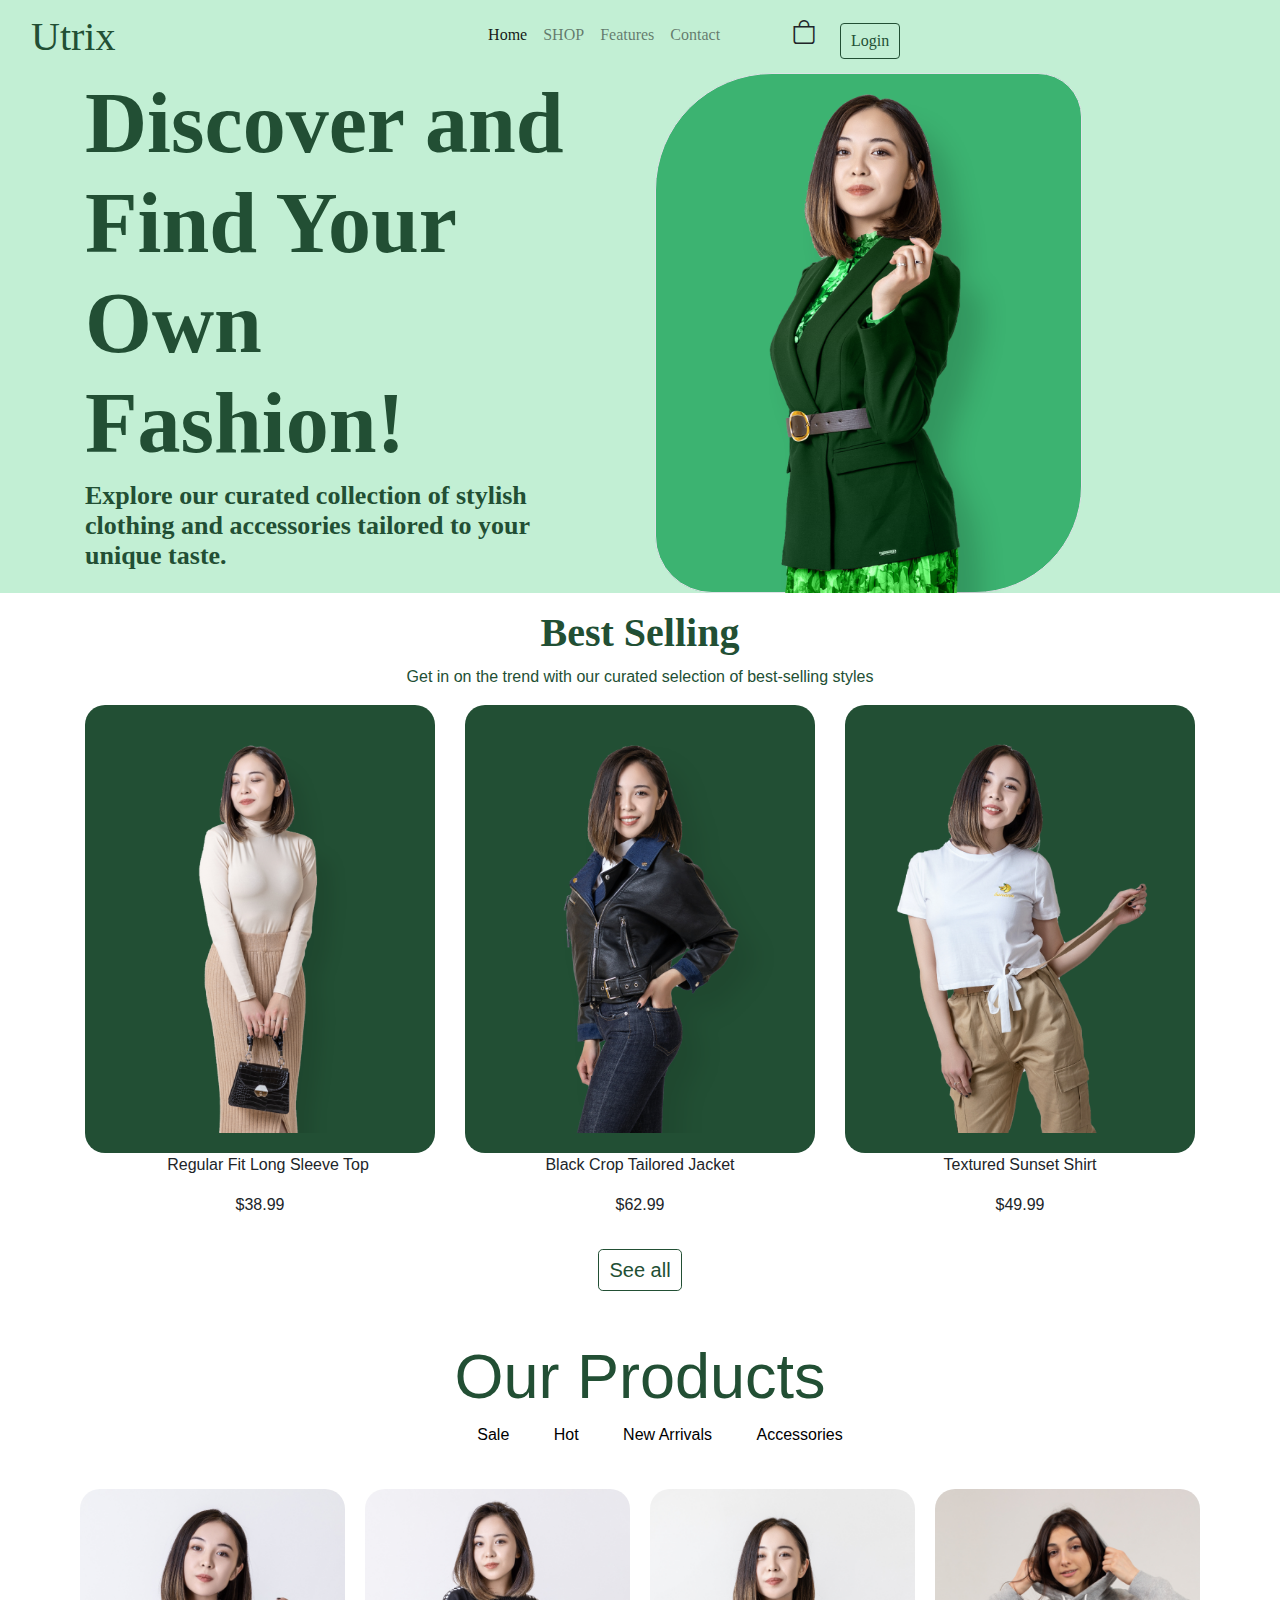
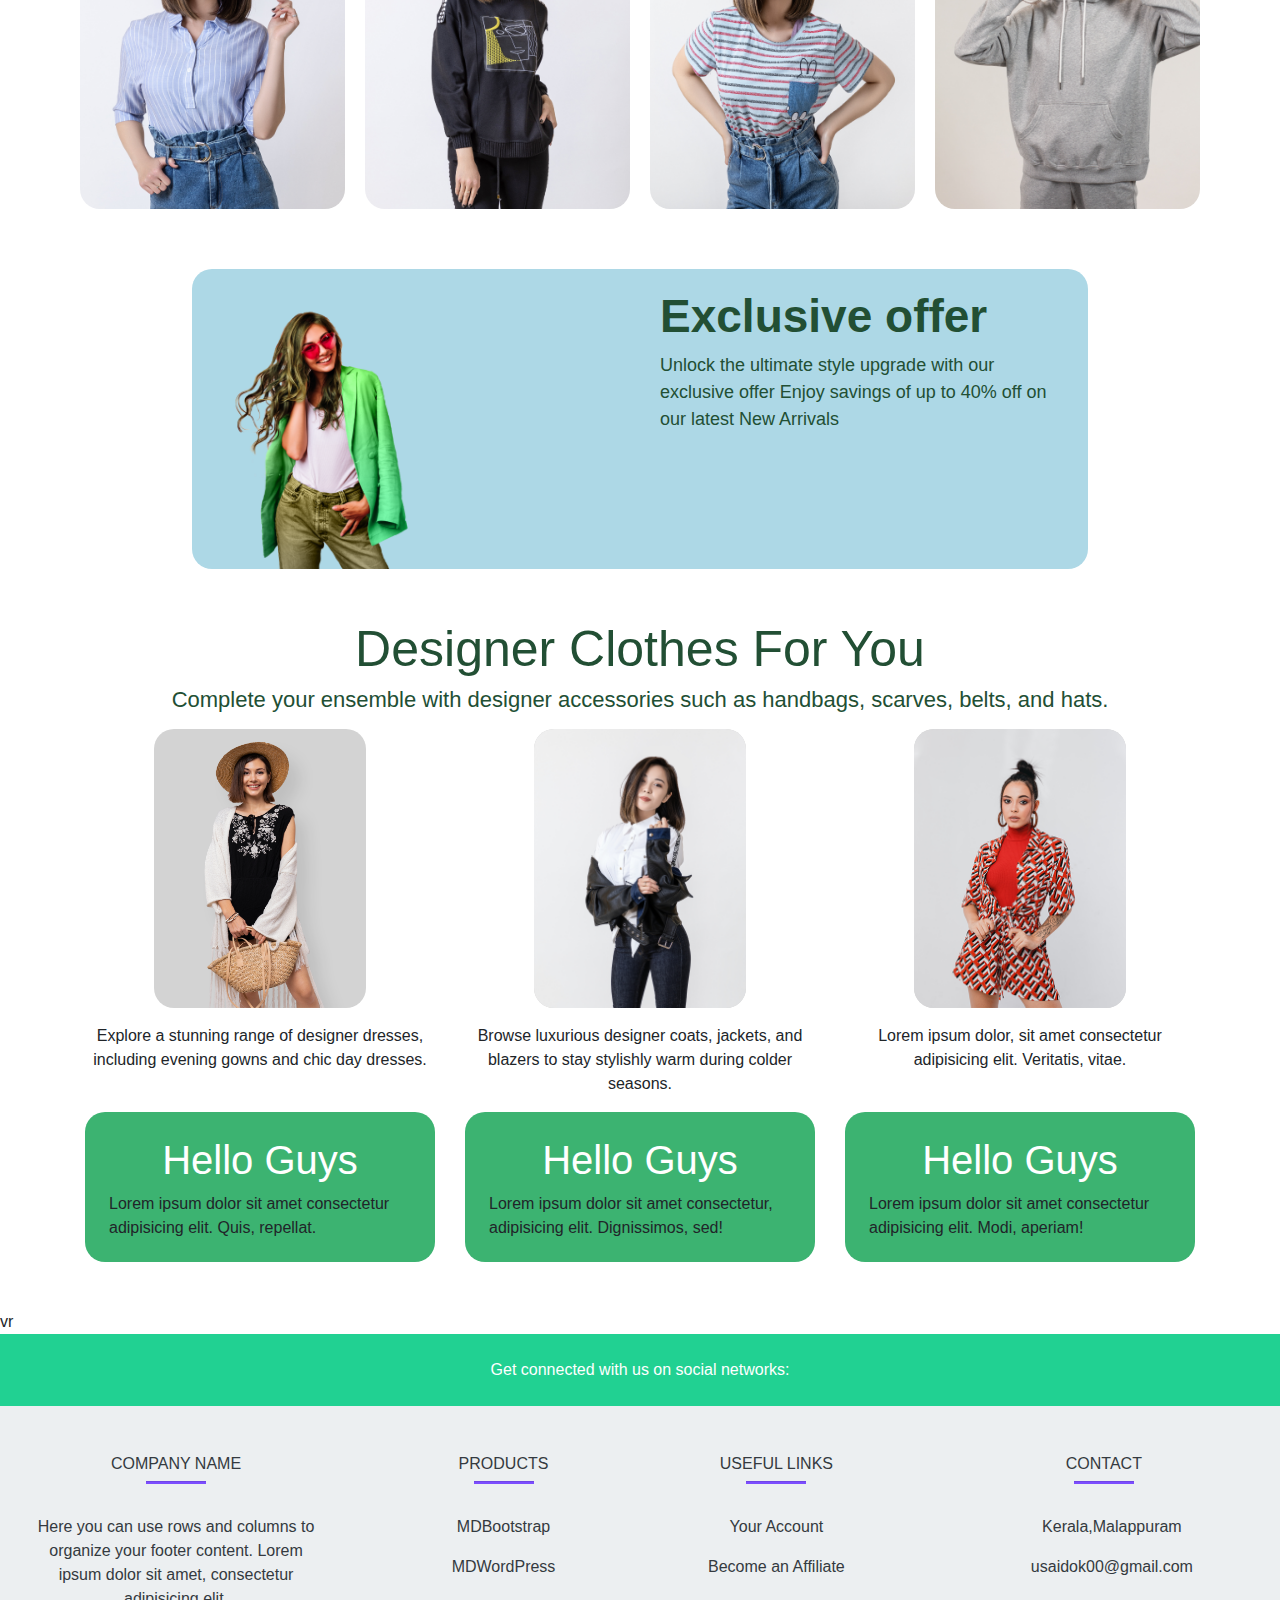
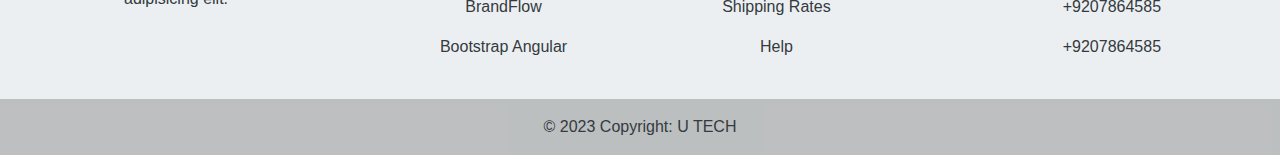
<file: index.html>
<!DOCTYPE html>
<html lang="en">
  <head>
    <meta charset="UTF-8" />
    <link
      rel="stylesheet"
      href="https://stackpath.bootstrapcdn.com/bootstrap/4.5.2/css/bootstrap.min.css"
    />
    <!--Html tile icon code-->
    <link rel="stylesheet" href="style.css" />
    <script
      src="https://cdn.jsdelivr.net/npm/bootstrap@5.1.3/dist/js/bootstrap.bundle.min.js"
      integrity="sha384-ka7Sk0Gln4gmtz2MlQnikT1wXgYsOg+OMhuP+IlRH9sENBO0LRn5q+8nbTov4+1p"
      crossorigin="anonymous"
    ></script>
    <!-- Option 1: Include in HTML -->
    <link
      rel="stylesheet"
      href="https://cdn.jsdelivr.net/npm/bootstrap-icons@1.3.0/font/bootstrap-icons.css"
    />
    <title>Utrix</title>
  </head>
  <body>
    <!--Navbar-->
    <section id="navbar">
      <nav
        class="navbar navbar-expand-lg navbar-light"
        style="background-color: #c2efd4"
      >
        <div class="container-fluid">
          <a class="navbar-brand" href="#">Utrix</a>
          <button
            class="navbar-toggler"
            type="button"
            data-bs-toggle="collapse"
            data-bs-target="#navbarSupportedContent"
            aria-controls="navbarSupportedContent"
            aria-expanded="false"
            aria-label="Toggle navigation"
          >
            <span class="navbar-toggler-icon"></span>
          </button>
          <div class="collapse navbar-collapse" id="navbarSupportedContent">
            <div class="mx-auto">
              <ul class="navbar-nav me-auto mb-2 mb-lg-0 mx-auto">
                <li class="nav-item">
                  <a class="nav-link active" aria-current="page" href="#home"
                    >Home</a
                  >
                </li>
                <li class="nav-item">
                  <a class="nav-link" href="#shop">SHOP</a>
                </li>
                <li class="nav-item">
                  <a class="nav-link" href="#features">Features</a>
                </li>
                <li class="nav-item">
                  <a class="nav-link" href="#">Contact</a>
                </li>
                <li id="bag"></li>
                <li class="nav-item ml-4 mt-0">
                  <i class="bi bi-bag" style="font-size: 24px"></i>
                </li>
                <li class="text-center ml-4 mt-2">
                  <a href="" class="btn btn-transparent">Login</a>
                </li>
              </ul>
            </div>
          </div>
        </div>
      </nav>
    </section>
    <!--End navbar-->

    <!--Home -Page-->
    <section id="home">
      <div class="container">
        <div class="row">
          <div class="col-lg-6 col-sm-6">
            <h1 class="home-title">
              Discover and <br />Find Your Own <br />Fashion!
            </h1>
            <p class="home-paragraph">
              Explore our curated collection of stylish<br />
              clothing and accessories tailored to your<br />
              unique taste.
            </p>
          </div>
          <div class="col-lg-6 col-sm-6">
            <div class="border">
              <img
                src="Image/Home.png"
                alt="image-loading"
                class="home-image"
              />
            </div>
          </div>
        </div>
      </div>
    </section>
    <!--End Home-->

    <!--About-->
    <section id="shop">
      <div class="container">
        <div class="row">
          <div class="col-lg-12 col-sm-12">
            <h1 class="text-center shop-head mt-3">Best Selling</h1>
            <p class="text-center" style="color: #224f34">
              Get in on the trend with our curated selection of best-selling
              styles
            </p>
          </div>

          <div class="col-lg-4 col-12">
            <div class="image-container">
              <img
                src="Image/About2.png"
                alt="image-loading"
                class="img-fluid about1"
              />
            </div>
            <p class="text-center ml-3">Regular Fit Long Sleeve Top</p>
            <p class="text-center">$38.99</p>
          </div>

          <div class="col-lg-4 col-12">
            <div class="image-container">
              <img
                src="Image/About1.png"
                alt="image-loading"
                class="img-fluid about2"
              />
            </div>
            <p class="text-center">Black Crop Tailored Jacket</p>
            <p class="text-center">$62.99</p>
          </div>
          <div class="col-lg-4 col-12">
            <div class="image-container">
              <img
                src="Image/About3.png"
                alt="image-loading"
                class="img-fluid about3"
              />
            </div>
            <p class="text-center">Textured Sunset Shirt</p>
            <p class="text-center">$49.99</p>
          </div>
        </div>
        <div class="row justify-content-center mt-3">
          <a href="" class="btn btn-success btn-transparent btn-lg">See all</a>
        </div>
      </div>
    </section>
    <!--End About-->

    <br />
    <br />

    <!--Features-->
    <section id="features">
      <div class="container">
        <h2 class="text-center features-title">Our Products</h2>
        <div class="nav-feature text-center">
          <div class="col-lg-12 col-sm-12">
            <ul>
              <a href="" id="features-nav">Sale</a>
              <a href="" id="features-nav">Hot</a>
              <a href="" id="features-nav">New Arrivals</a>
              <a href="" id="features-nav">Accessories</a>
            </ul>
          </div>
        </div>
      </div>
    </section>

    <div class="container">
      <div class="row">
        <div class="col-lg-3 col-sm-6 custom-padding">
          <img
            src="Image/Feature/image1.png"
            alt=""
            class="img-fluid shop-image mt-sm-3"
            style="border-radius: 20px"
          />
        </div>
        <div class="col-lg-3 col-sm-6 custom-padding">
          <img
            src="Image/Feature/Image5.png"
            alt=""
            class="img-fluid shop-image mt-sm-3"
            style="border-radius: 20px"
          />
        </div>
        <div class="col-lg-3 col-sm-6 custom-padding sm-margin">
          <img
            src="Image/Feature/Image3.png"
            alt=""
            class="img-fluid shop-image mt-sm-3"
            style="border-radius: 20px"
          />
        </div>
        <div class="col-lg-3 col-sm-6 custom-padding sm-margin">
          <img
            src="Image/Feature/Image4.png"
            alt=""
            class="img-fluid shop-image mt-sm-3"
            style="border-radius: 20px"/>
        </div>
      </div>
    </div>

    <section>
      <div class="check">
        <div class="column">
          <img
            src="Image/offers/Offers.png"
            alt="image-loading"
            class="offers"
          />
        </div>

        <div class="column">
          <h2 class="col-text">Exclusive offer</h2>
          <p class="col-paragraph">
            Unlock the ultimate style upgrade with our exclusive offer Enjoy
            savings of up to 40% off on our latest New Arrivals
          </p>
          <div class="ptt"></div>
          <div class="ptt"></div>
          <div class="ptt"></div>
        </div>
      </div>
    </section>
    <!--End Offers-->
    <!--End services-->

    <!--All dress-->
    <div class="container">
      <div class="row">
        <div class="col-12 d-flex flex-column align-items-center">
          <h3 class="text-center all-title">Designer Clothes For You</h3>
          <p class="text-center all-paragraph">
            Complete your ensemble with designer accessories such as handbags,
            scarves, belts, and hats.
          </p>
        </div>

        <!-- Image 1 and Content -->
        <div class="col-lg-4 col-md-6 col-sm-12">
          <div class="text-center mb-3">
            <img
              src="Image/All-dress/All-dress1.png"
              alt="Image-loading"
              class="img-fluid image-height"
            />
          </div>
          <div class="text-center">
            <p>
              Explore a stunning range of designer dresses, including evening
              gowns and chic day dresses.
            </p>
          </div>
        </div>

        <!-- Image 2 and Content -->
        <div class="col-lg-4 col-md-6 col-sm-12">
          <div class="text-center mb-3">
            <img
              src="Image/All-dress/All-dress2.png"
              alt="Image-loading"
              class="img-fluid image-height"
            />
          </div>
          <div class="text-center">
            <p>
              Browse luxurious designer coats, jackets, and blazers to stay
              stylishly warm during colder seasons.
            </p>
          </div>
        </div>

        <!-- Image 3 and Content -->
        <div class="col-lg-4 col-md-6 col-sm-12">
          <div class="text-center mb-3">
            <img
              src="Image/All-dress/All-dress3.png"
              alt="Image-loading"
              class="img-fluid image-height"
            />
          </div>
          <div class="text-center">
            <p>
              Lorem ipsum dolor, sit amet consectetur adipisicing elit.
              Veritatis, vitae.
            </p>
          </div>
        </div>
      </div>
    </div>

    <!--End All dress-->

    <!--Components-->
    <div class="container">
      <div class="row">
        <div class="col-lg-4 col-sm-12">
          <div class="custom-box p-4 mb-4 compontes">
            <h1 class="text-center text-white">Hello Guys</h1>
            <p>Lorem ipsum dolor sit amet consectetur adipisicing elit. Quis, repellat.</p>
          </div>
        </div>
        <div class="col-lg-4 col-sm-12">
          <div class="custom-box  p-4 mb-4 compontes">
            <h1 class="text-center text-white ">Hello Guys</h1>
            <p>Lorem ipsum dolor sit amet consectetur, adipisicing elit. Dignissimos, sed!</p>
          </div>
        </div>
        <div class="col-lg-4 col-sm-12">
          <div class="custom-box p-4 mb-4 compontes">
            <h1 class="text-center text-white">Hello Guys</h1>
            <p>Lorem ipsum dolor sit amet consectetur adipisicing elit. Modi, aperiam!</p>
          </div>
        </div>
      </div>
    </div>
    <!--End compontes-->
    <br>vr
    
    <!--footer-->
    <footer class="text-center text-lg-start text-dark" style="background-color: #ECEFF1">
      <!-- Section: Social media -->
      <section class="d-flex justify-content-center p-4 text-white" style="background-color: #21D192 ">
        <!-- Left -->
        <div class="me-5">
          <span>Get connected with us on social networks:</span>
        </div>
        <!-- Left -->
    
        <!-- Right -->
        <div>
          <a href="#" class="text-white me-4"><i class="fab fa-facebook-f"></i></a>
          <a href="#" class="text-white me-4"><i class="fab fa-twitter"></i></a>
          <a href="#" class="text-white me-4"><i class="fab fa-google"></i></a>
          <a href="#" class="text-white me-4"><i class="fab fa-instagram"></i></a>
          <a href="#" class="text-white me-4"><i class="fab fa-linkedin"></i></a>
          <a href="#" class="text-white me-4"><i class="fab fa-github"></i></a>
        </div>
        <!-- Right -->
      </section>
      <!-- Section: Social media -->
    
      <!-- Section: Links  -->
      <section>
        <div class="text-center text-md-start mt-5">
          <!-- Grid row -->
          <div class="row mt-3">
            <!-- Grid column -->
            <div class="col-md-3 col-lg-4 col-xl-3 mx-auto mb-4">
              <!-- Content -->
              <h6 class="text-uppercase fw-bold">Company name</h6>
              <hr class="mb-4 mt-0 d-inline-block mx-auto" style="width: 60px; background-color: #7c4dff; height: 2px">
              <p>
                Here you can use rows and columns to organize your footer content. Lorem ipsum dolor sit amet, consectetur adipisicing elit.
              </p>
            </div>
            <!-- Grid column -->
    
            <!-- Grid column -->
            <div class="col-md-2 col-lg-2 col-xl-2 mx-auto mb-4">
              <!-- Links -->
              <h6 class="text-uppercase fw-bold">Products</h6>
              <hr class="mb-4 mt-0 d-inline-block mx-auto" style="width: 60px; background-color: #7c4dff; height: 2px">
              <p><a href="#!" class="text-dark">MDBootstrap</a></p>
              <p><a href="#!" class="text-dark">MDWordPress</a></p>
              <p><a href="#!" class="text-dark">BrandFlow</a></p>
              <p><a href="#!" class="text-dark">Bootstrap Angular</a></p>
            </div>
            <!-- Grid column -->
    
            <!-- Grid column -->
            <div class="col-md-3 col-lg-2 col-xl-2 mx-auto mb-4">
              <!-- Links -->
              <h6 class="text-uppercase fw-bold">Useful links</h6>
              <hr class="mb-4 mt-0 d-inline-block mx-auto" style="width: 60px; background-color: #7c4dff; height: 2px">
              <p><a href="#!" class="text-dark">Your Account</a></p>
              <p><a href="#!" class="text-dark">Become an Affiliate</a></p>
              <p><a href="#!" class="text-dark">Shipping Rates</a></p>
              <p><a href="#!" class="text-dark">Help</a></p>
            </div>
            <!-- Grid column -->
    
            <!-- Grid column -->
            <div class="col-md-4 col-lg-3 col-xl-3 mx-auto mb-md-0 mb-4">
              <!-- Links -->
              <h6 class="text-uppercase fw-bold">Contact</h6>
              <hr class="mb-4 mt-0 d-inline-block mx-auto" style="width: 60px; background-color: #7c4dff; height: 2px">
              <p><i class="fas fa-home mr-3"></i> Kerala,Malappuram</p>
              <p><i class="fas fa-envelope mr-3"></i> usaidok00@gmail.com</p>
              <p><i class="fas fa-phone mr-3"></i> +9207864585</p>
              <p><i class="fas fa-print mr-3"></i> +9207864585</p>
            </div>
            <!-- Grid column -->
          </div>
          <!-- Grid row -->
        </div>
      </section>
      <!-- Section: Links  -->
    
      <!-- Copyright -->
      <div class="text-center p-3" style="background-color: rgba(0, 0, 0, 0.2)">
        © 2023 Copyright:
        <a class="text-dark" href="https://mdbootstrap.com/">U TECH</a>
      </div>
      <!-- Copyright -->
    </footer>
    <!-- Footer -->
    
    
    


    <script
      src="https://code.jquery.com/jquery-3.2.1.slim.min.js"
      integrity="sha384-KJ3o2DKtIkvYIK3UENzmM7KCkRr/rE9/Qpg6aAZGJwFDMVNA/GpGFF93hXpG5KkN"
      crossorigin="anonymous"
    ></script>
    <script
      src="https://cdn.jsdelivr.net/npm/popper.js@1.12.9/dist/umd/popper.min.js"
      integrity="sha384-ApNbgh9B+Y1QKtv3Rn7W3mgPxhU9K/ScQsAP7hUibX39j7fakFPskvXusvfa0b4Q"
      crossorigin="anonymous"
    ></script>
    <script
      src="https://cdn.jsdelivr.net/npm/bootstrap@4.0.0/dist/js/bootstrap.min.js"
      integrity="sha384-JZR6Spejh4U02d8jOt6vLEHfe/JQGiRRSQQxSfFWpi1MquVdAyjUar5+76PVCmYl"
      crossorigin="anonymous"
    ></script>
  </body>
</html>
</file>
<file: style.css>
.navbar-brand {
  color: #224f34 !important;
  font-family: Elephant;
  font-size: 40px;
  font-style: normal;
  font-weight: 400;
  line-height: normal;
}
.nav-item {
  text-align: center !important;
}
.navbar-bg {
  color: #224f34;
}
#bag {
  margin-left: 40px;
}
.btn-transparent {
  background-color: transparent;
  border: 1px solid;
  color: #224f34;
  padding: 5px 10px;
}
li {
  font-family: Poppins;
}
/* Custom CSS for navbar items hover effect */
.navbar-nav li.nav-item:hover a.nav-link {
  color: #ffffff; /* Change the text color to white on hover */
  background-color: #224f34; /* Change the background color on hover */
  transition: 0.3s; /* Add a smooth transition effect */
}
#home {
  height: auto;
  width: 100%;
  background-color: #c2efd4;
}
.home-title {
  color: #224f34;
  font-family: Rufina;
  font-size: 86px;
  font-style: normal;
  font-weight: 600;
  line-height: normal;
}
.home-paragraph {
  color: #224f34;
  font-family: Rufina;
  font-size: 26px;
  font-style: normal;
  font-weight: 700;
  line-height: normal;
}
.border {
  height: 520px;
  width: 427px;
  flex-shrink: 0;
  border-radius: 117px 44px 107px 57px;
  background-color: #3cb371;
}
.home-image {
  height: 519px;
}
.shop-head {
  color: #224f34;
  font-weight: 600;
  font-family: Roboto Slab;
}

/* Custom CSS for image containers */
.image-container {
  background-color: #224f34;
  height: auto;
  width: 100%;
  text-align: center;
  padding: 20px;
  border-radius: 20px;
}

.about1 {
  max-width: 100%;
  height: auto;
}

.about2 {
  max-width: 100%;
  height: auto;
}

.about3 {
  max-width: 100%;
  height: auto;
}
.features-title {
  font-size: 63px;
  color: #224f34;
}

#features-nav {
  display: inline;
  padding: 20px;
  font-family: sans-serif;
  text-decoration: none;
  color: black;
  cursor: pointer;
  position: relative;
}
#features-nav::after {
  content: "";
  height: 3px;
  width: 100;
  background: #009688;
  position: absolute;
  left: 0;
  bottom: -10px;
  transition: 0.5s;
}
/* Padding for small devices (sm) */
@media (max-width: 767px) {
  .custom-padding {
    padding: 10px;
  }
}

/* Padding for large devices (lg) */
@media (min-width: 992px) {
  .custom-padding {
    padding: 10px;
  }
}
.shop-image {
  height: 320px;
}
@media (max-width: 767px) {
  .sm-margin {
    margin-top: 15px; /* Adjust the margin-top value as needed */
  }
}
.green-box {
  height: 300px;
  width: 700px;
  background-color: lightblue;
  margin: auto;
  border-radius: 20px 20px 20px 20px;
}
.offres-text {
  color: #224f34;
  font-family: Roboto Slab;
  font-size: 40px;
}
/* Base styles for both columns */
.column {
  width: 100%;
  padding: 10px;
  box-sizing: border-box;
}

/* Media query for screens smaller than 768px (e.g., smartphones) */
@media (max-width: 768px) {
  .column {
    width: 100%;
    margin-bottom: 10px; /* Add some spacing between columns on small screens */
  }
}

/* Media query for screens 768px and larger (e.g., tablets and desktops) */
@media (min-width: 769px) {
  .column {
    width: 50%;
    float: left; /* Float columns left to create a two-column layout */
  }
}

.check {
  display: flex;
  flex-direction: row; /* Change to row to arrange columns horizontally */
  align-items: center;
  justify-content: center;
  height: 300px;
  width: 70%;
  background-color: lightblue;
  margin: 50px auto;
  border-radius: 20px;
}

.column {
  height: 300px;
  width: 50%;
  padding: 20px;
  box-sizing: border-box;
}

.offers {
  max-width: 100%;
  height: 108%;
}

.col-text {
  color: #224f34;
  font-size: 46px;
  font-weight: 700;
}
.col-paragraph {
  color: #224f34;
  font-size: 18px;
  font-style: normal;
}
.all-title {
  font-size: 50px;
  color: #224f34;
  font-weight: 500;
}
.all-paragraph {
  color: #224f34;
  font-size: 22px;
  font-weight: 500;
  line-height: normal;
  font-size: normal;
}
/* styles.css */
.image-height {
  height: 279px; /* You can adjust the height as desired */
  border-radius: 20px 20px 20px 20px;
  background-color: lightgray;
}

.compontes {
  border-radius: 20px 20px 20px 20px;
  height: 150px;
  background-color: #3cb371;
}
.compontes:hover {
  transition: 0.3s;
  display: flex;
  flex-direction: column;
  align-items: center;
  border: none;
  border-radius: 4px;
  box-shadow: 0 0 10px 1px rgba(0, 0, 0, 0.2);
}
footer{
  
}
</file>
